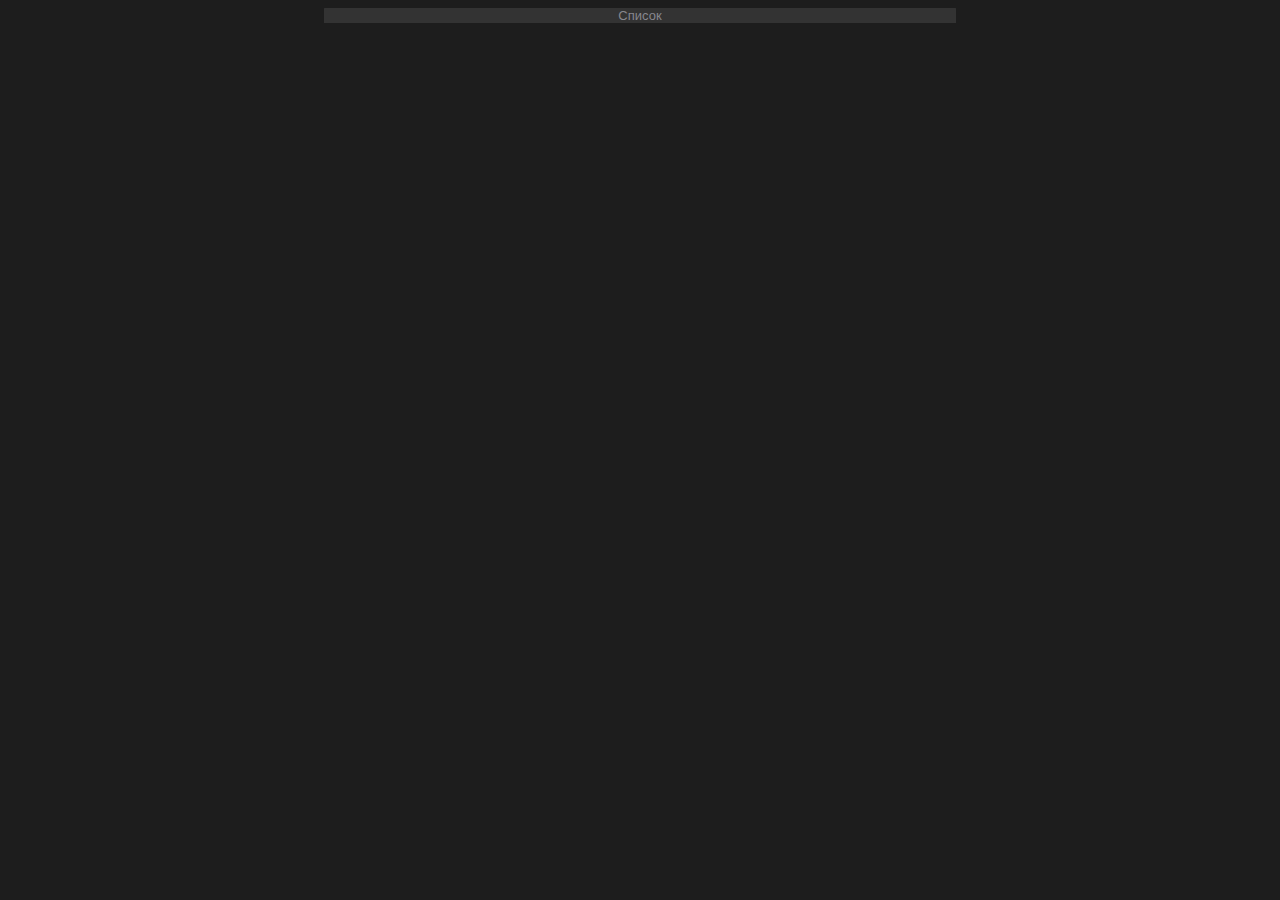
<file: test/index.html>
<!DOCTYPE html>
<html>
<head>
    <meta charset="utf-8" />
    <meta http-equiv="X-UA-Compatible" content="IE=edge">
    <title>Page Title</title>
    <meta name="viewport" content="width=device-width, initial-scale=1">
    <link rel="stylesheet" type="text/css" media="screen" href="main.css" />
    <script src="jQuery.js"></script>
    <script src="main.js"></script>
</head>
<body>
    <div class="block">Список 
        <div id="org_div1"></div>
        <div id="list"></div>
    </div>
</body>
</html>
</file>
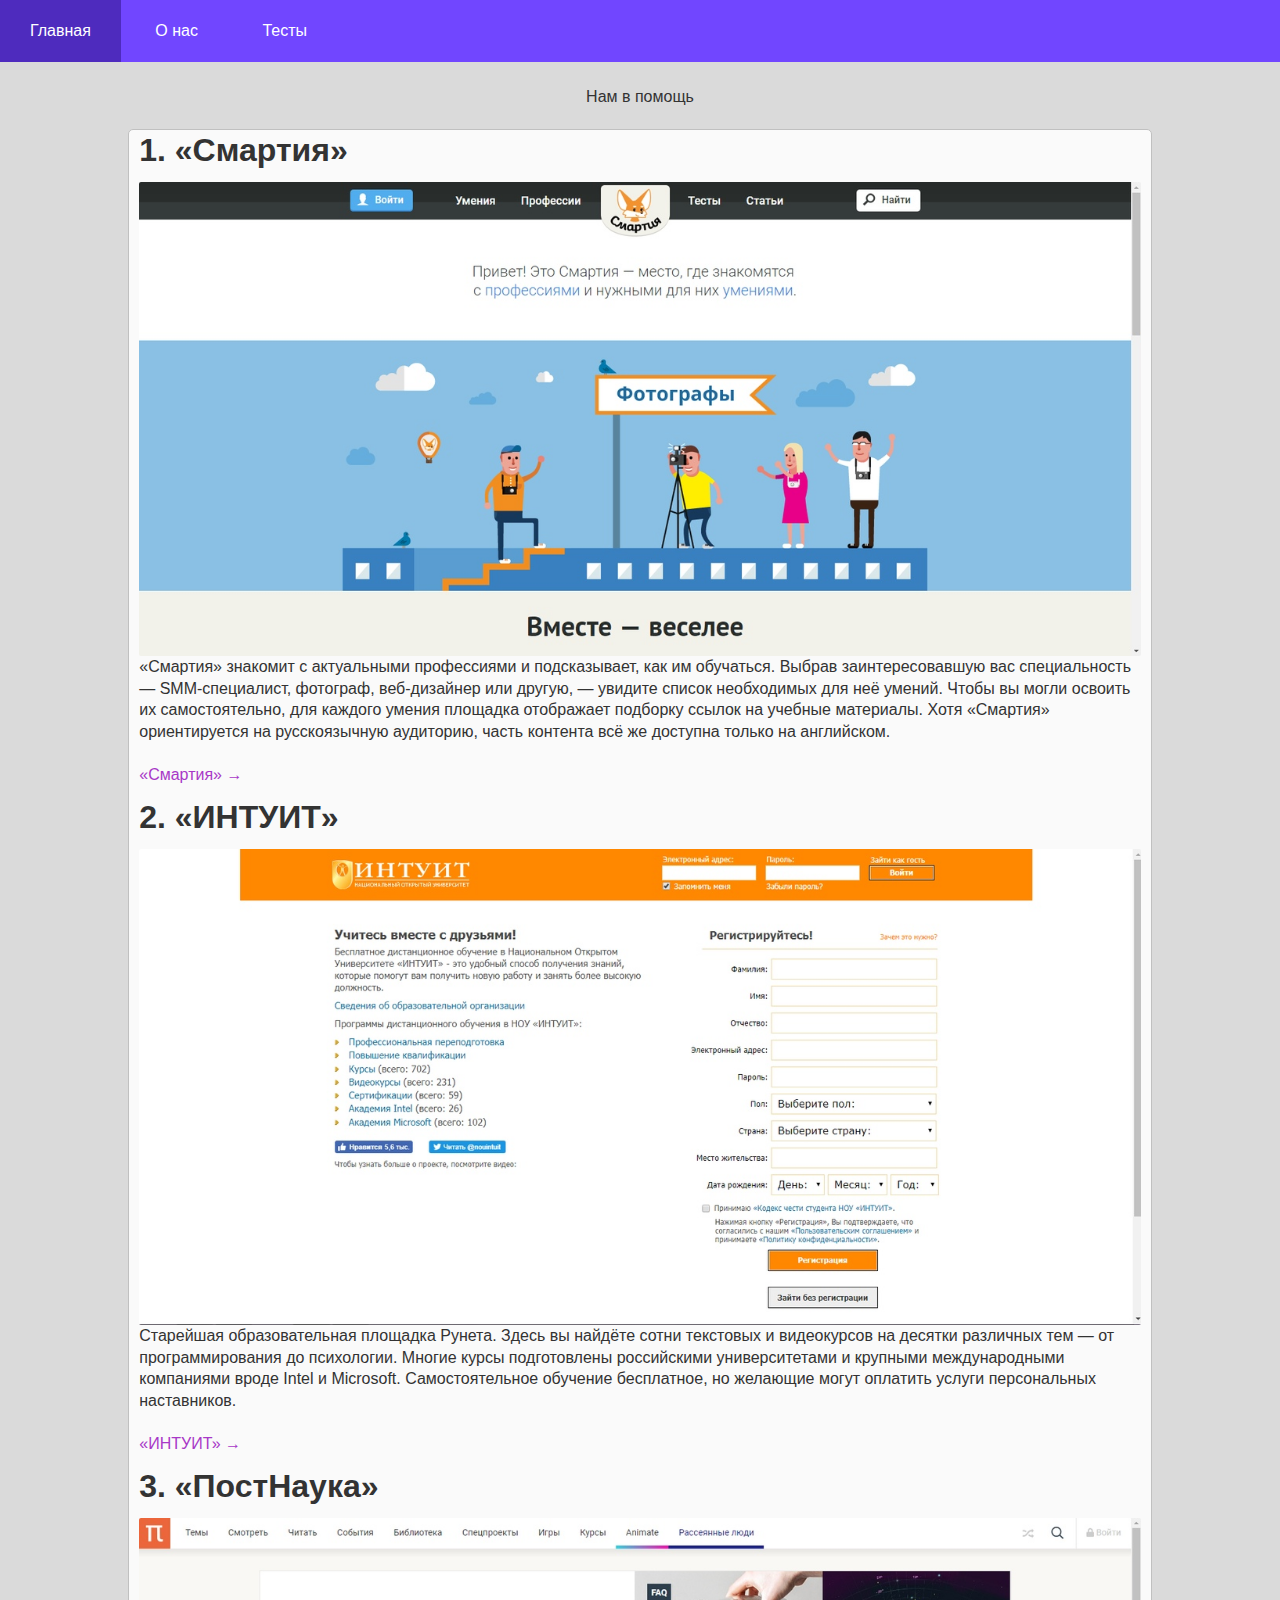
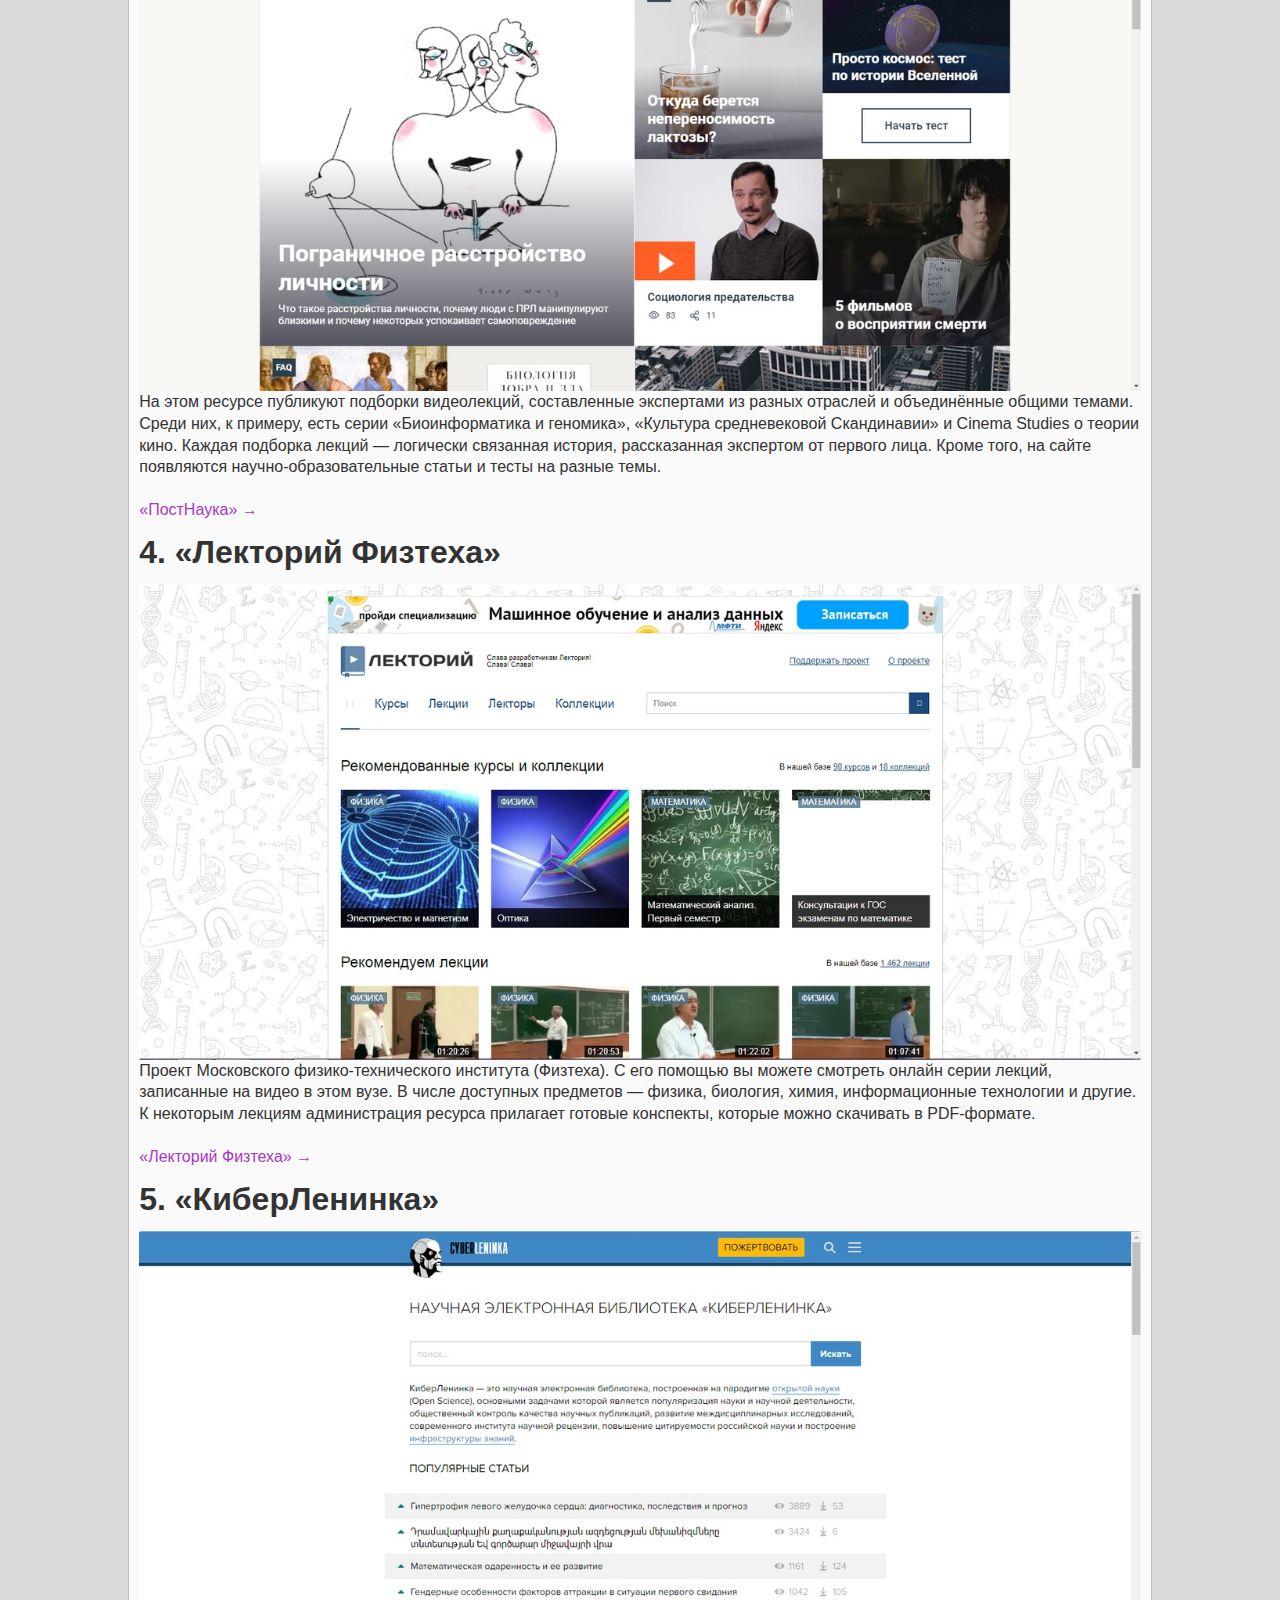
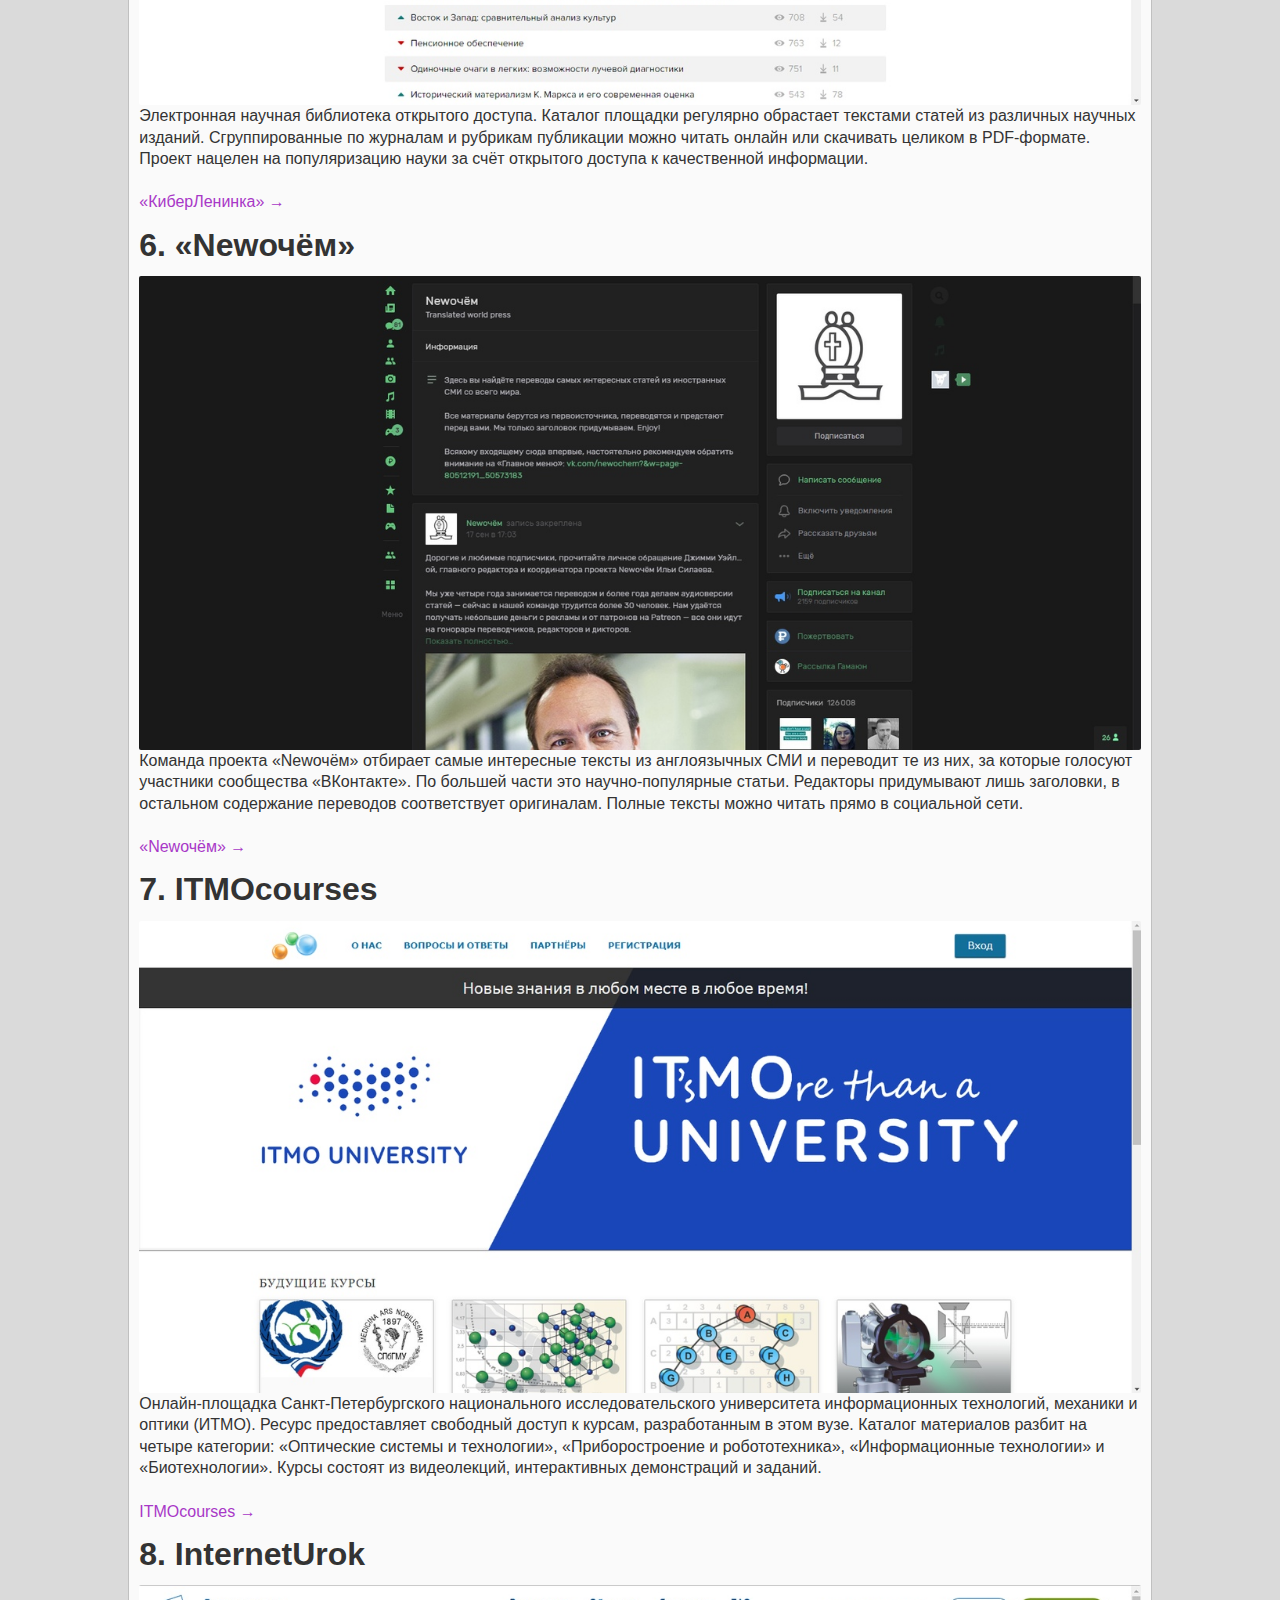
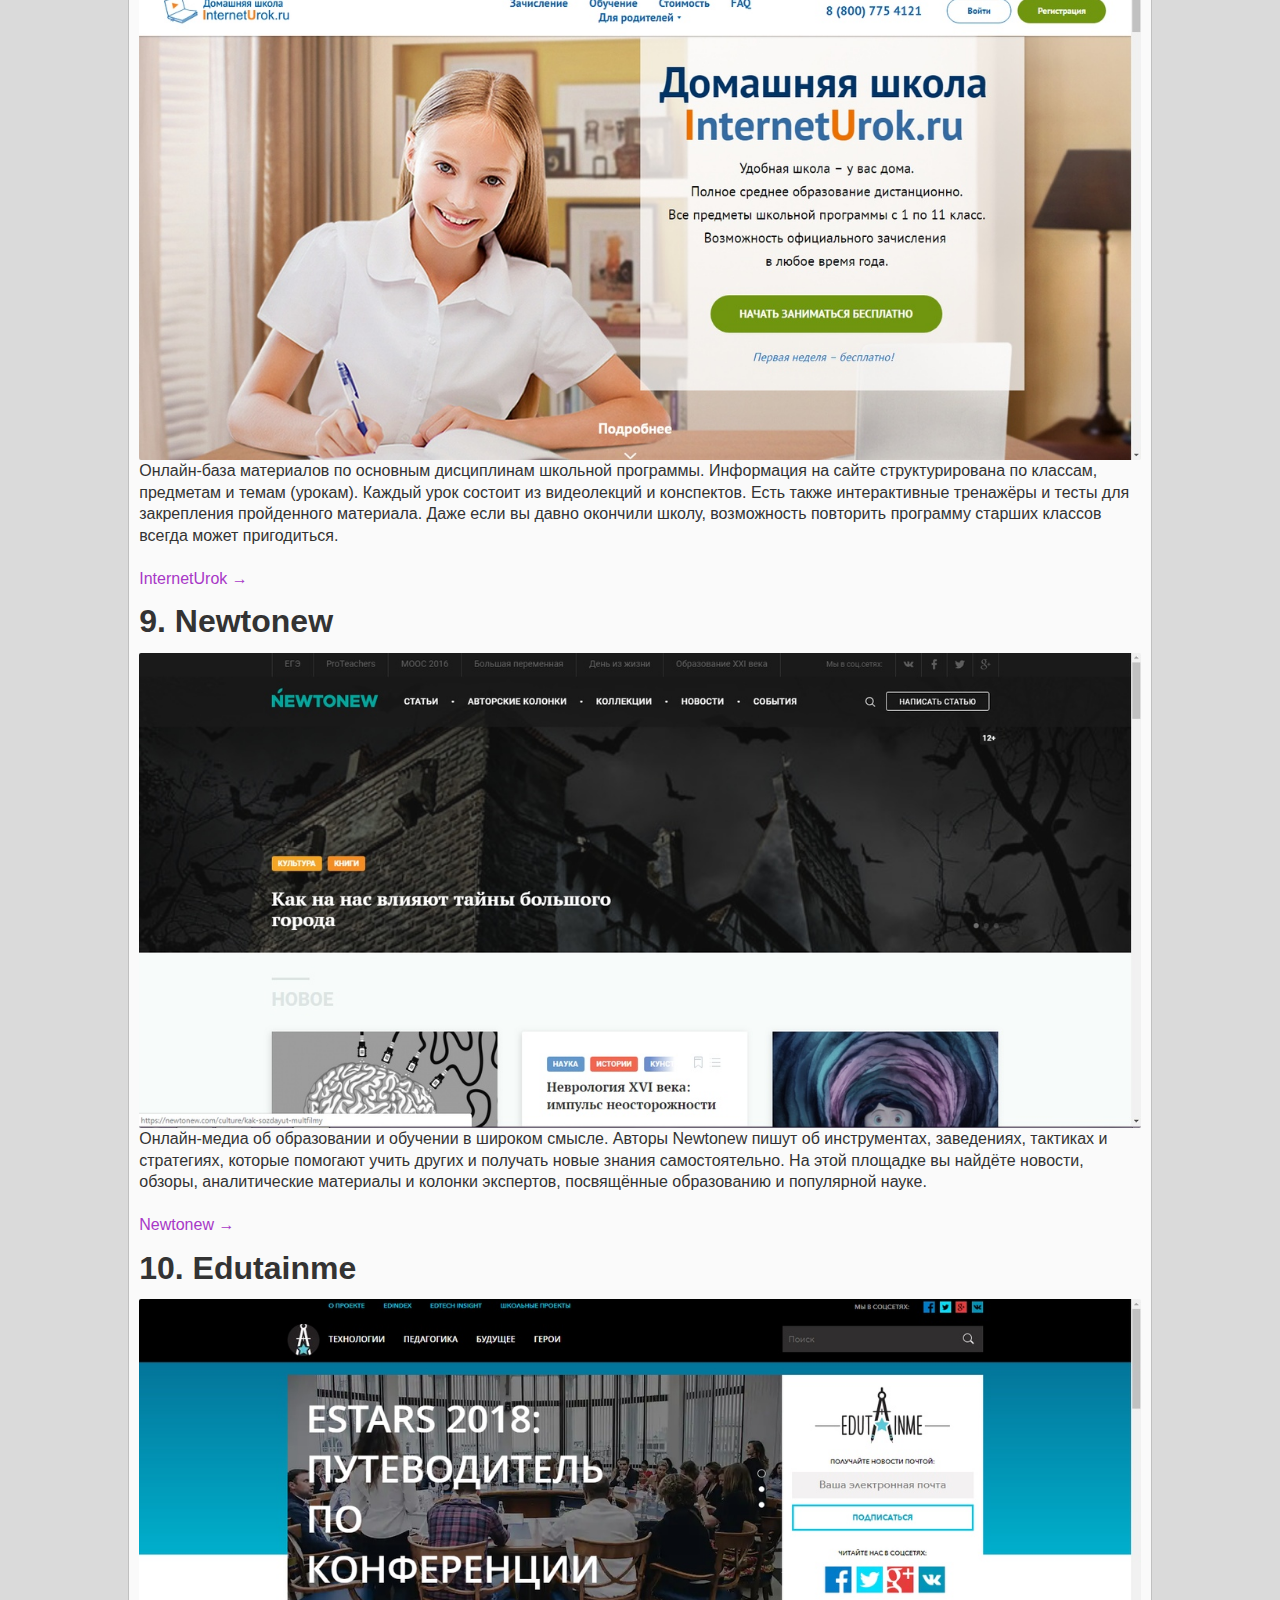
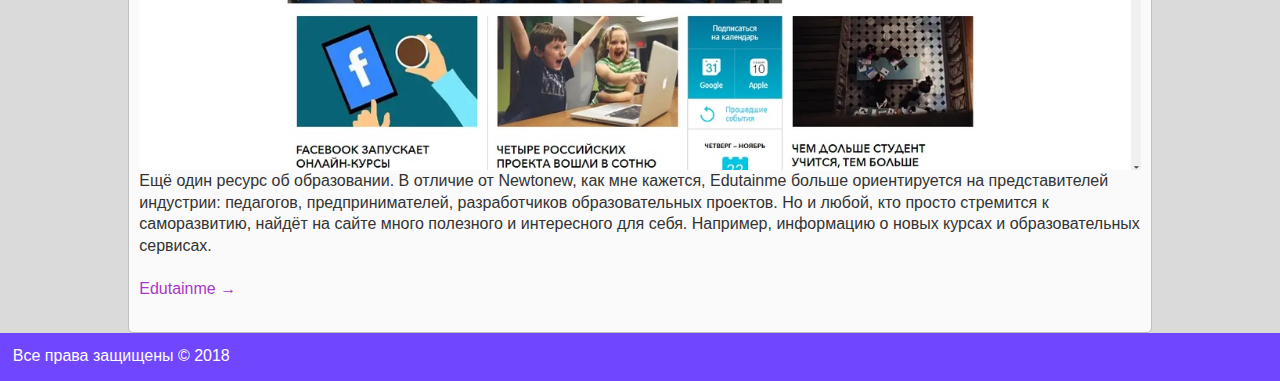
<file: project_1/saits/статьи/sts_3.html>
<!DOCTYPE html>
<html>
<head>
	<title>9  Класс!</title>
	<meta http-equiv="Content-Type" content="text/html; charset=UTF-8" />
	<link rel="stylesheet" type="text/css" href="../../css/style.css" />
	<link rel="stylesheet" type="text/css" href="../../css/style_menu.css" />
	<script src="../../js/menu.js"></script>
	<link href="../../img/icon/icon.png" rel="shortcut icon"/>
</head>
<body>
<div id="page-wrap">
<nav>
	<a href="#" class="menu-trigger">Menu</a>
	<ul>
		<li><a href="../../index.html">Главная</a></li>
		<li><a href="..\другое\info.html">О нас</a></li>
		<li><a href="..\тесты\index.html">Тесты</a></li>
	</ul>
</nav>
<br><br><br>
<div class="clear"><br /></div>

<center>
	<div id="menu">Нам в помощь<hr />
	</div>
</center>

<div id="wrapper">
	<div id="articles">
		<div id="abaut_us">
			<h1>1. «Смартия»</h1>
			<img src="../статьи/media/3/1.jpg" style="width: 100%; height: 100%;" alt="">
			<p>«Смартия» знакомит с актуальными профессиями и подсказывает, как им обучаться. Выбрав заинтересовавшую вас специальность — SMM-специалист, фотограф, веб-дизайнер или другую, — увидите список необходимых для неё умений. Чтобы вы могли освоить их самостоятельно, для каждого умения площадка отображает подборку ссылок на учебные материалы. Хотя «Смартия» ориентируется на русскоязычную аудиторию, часть контента всё же доступна только на английском.</p>
			<br> <a href="https://smartia.me/">«Смартия» →</a>
			<br><br>

			<h1>2. «ИНТУИТ»</h1>
			<img src="../статьи/media/3/2.jpg" style="width: 100%; height: 100%;" alt="">
			<p>Старейшая образовательная площадка Рунета. Здесь вы найдёте сотни текстовых и видеокурсов на десятки различных тем — от программирования до психологии. Многие курсы подготовлены российскими университетами и крупными международными компаниями вроде Intel и Microsoft. Самостоятельное обучение бесплатное, но желающие могут оплатить услуги персональных наставников.</p>
			<br> <a href="https://www.intuit.ru/">«ИНТУИТ» →</a>
			<br><br>

			<h1>3. «ПостНаука»</h1>
			<img src="../статьи/media/3/3.jpg" style="width: 100%; height: 100%;" alt="">
			<p>На этом ресурсе публикуют подборки видеолекций, составленные экспертами из разных отраслей и объединённые общими темами. Среди них, к примеру, есть серии «Биоинформатика и геномика», «Культура средневековой Скандинавии» и Cinema Studies о теории кино. Каждая подборка лекций — логически связанная история, рассказанная экспертом от первого лица. Кроме того, на сайте появляются научно-образовательные статьи и тесты на разные темы.</p>
			<br> <a href="https://postnauka.ru/">«ПостНаука» →</a>
			<br><br>

			<h1>4. «Лекторий Физтеха»</h1>
			<img src="../статьи/media/3/4.jpg" style="width: 100%; height: 100%;" alt="">
			<p>Проект Московского физико-технического института (Физтеха). С его помощью вы можете смотреть онлайн серии лекций, записанные на видео в этом вузе. В числе доступных предметов — физика, биология, химия, информационные технологии и другие. К некоторым лекциям администрация ресурса прилагает готовые конспекты, которые можно скачивать в PDF-формате.</p>
			<br> <a href="http://lectoriy.mipt.ru/">«Лекторий Физтеха» →</a>
			<br><br>

			<h1>5. «КиберЛенинка»</h1>
			<img src="../статьи/media/3/5.jpg" style="width: 100%; height: 100%;" alt="">
			<p>Электронная научная библиотека открытого доступа. Каталог площадки регулярно обрастает текстами статей из различных научных изданий. Сгруппированные по журналам и рубрикам публикации можно читать онлайн или скачивать целиком в PDF-формате. Проект нацелен на популяризацию науки за счёт открытого доступа к качественной информации.</p>
			<br> <a href="https://cyberleninka.ru/">«КиберЛенинка» →</a>
			<br><br>

			<h1>6. «Newочём»</h1>
			<img src="../статьи/media/3/6.jpg" style="width: 100%; height: 100%;" alt="">
			<p>Команда проекта «Newочём» отбирает самые интересные тексты из англоязычных СМИ и переводит те из них, за которые голосуют участники сообщества «ВКонтакте». По большей части это научно-популярные статьи. Редакторы придумывают лишь заголовки, в остальном содержание переводов соответствует оригиналам. Полные тексты можно читать прямо в социальной сети.</p>
			<br> <a href="https://vk.com/newochem">«Newочём» →</a>
			<br><br>

			<h1>7. ITMOcourses</h1>
			<img src="../статьи/media/3/7.jpg" style="width: 100%; height: 100%;" alt="">
			<p>Онлайн-площадка Санкт-Петербургского национального исследовательского университета информационных технологий, механики и оптики (ИТМО). Ресурс предоставляет свободный доступ к курсам, разработанным в этом вузе. Каталог материалов разбит на четыре категории: «Оптические системы и технологии», «Приборостроение и робототехника», «Информационные технологии» и «Биотехнологии». Курсы состоят из видеолекций, интерактивных демонстраций и заданий.</p>
			<br> <a href="https://open.ifmo.ru/">ITMOcourses →</a>
			<br><br>

			<h1>8. InternetUrok</h1>
			<img src="../статьи/media/3/8.jpg" style="width: 100%; height: 100%;" alt="">
			<p>Онлайн-база материалов по основным дисциплинам школьной программы. Информация на сайте структурирована по классам, предметам и темам (урокам). Каждый урок состоит из видеолекций и конспектов. Есть также интерактивные тренажёры и тесты для закрепления пройденного материала. Даже если вы давно окончили школу, возможность повторить программу старших классов всегда может пригодиться.</p>
			<br> <a href="https://home-school.interneturok.ru/?admitad_uid=5c9616283f897d77dd8a8b3b071b4c81">InternetUrok →</a>
			<br><br>

			<h1>9. Newtonew</h1>
			<img src="../статьи/media/3/9.jpg" style="width: 100%; height: 100%;" alt="">
			<p>Онлайн-медиа об образовании и обучении в широком смысле. Авторы Newtonew пишут об инструментах, заведениях, тактиках и стратегиях, которые помогают учить других и получать новые знания самостоятельно. На этой площадке вы найдёте новости, обзоры, аналитические материалы и колонки экспертов, посвящённые образованию и популярной науке.</p>
			<br> <a href="https://newtonew.com/">Newtonew →</a>
			<br><br>

			<h1>10. Edutainme</h1>
			<img src="../статьи/media/3/10.jpg" style="width: 100%; height: 100%;" alt="">
			<p>Ещё один ресурс об образовании. В отличие от Newtonew, как мне кажется, Edutainme больше ориентируется на представителей индустрии: педагогов, предпринимателей, разработчиков образовательных проектов. Но и любой, кто просто стремится к саморазвитию, найдёт на сайте много полезного и интересного для себя. Например, информацию о новых курсах и образовательных сервисах.</p>
			<br> <a href="http://www.edutainme.ru/">Edutainme →</a>
			<br><br>
		</div>
	</div>
	<div class="clear">
	</div>
</div>
</div>

<footer>
<span class="left">Все права защищены &copy; 2018</span>
</footer>
</body>
</html>
</file>
<file: test/main.css>
body {
    background-color: rgb(29, 29, 29);
    font-size: 13px;
    font-family: 'Gill Sans', 'Gill Sans MT', Calibri, 'Trebuchet MS', sans-serif;
}
a{
    text-decoration: none;
    color: rgb(144, 115, 179);
}
.block {
    margin-left: auto;
    margin-right: auto;
    width: 50%;
    text-align: center;
    background-color: rgb(51, 51, 51);
    border-radius: 0.5px;
    color: rgb(135, 135, 142);
}
#testvk {
    border: 1px solid tomato;
    margin: 0 0 15px 0;
    padding: 15px;
}
.first_last_name {
    font-size: 15px;
}
.online_off {
color: rgb(219, 78, 78);
}
.online_on {
    color: rgb(83, 219, 78);
}
</file>
<file: project_1/css/style.css>
@charset "utf-8";
* {
	margin: 0;
	padding: 0;
	outline: none;
}
@font-face {
font-family: 'MyWebFont';
src: url('../fonts/11618.ttf');
/*src: url('../fonts/11618.ttf');*/
font-weight: normal;
font-style: normal;
}
html {
	height: 100%;
}
body {
	width: 100%;
	height: 100%;
	color: #333;
	background: #dadada;
	font-size: 1em;
	font-family: "Segoe UI", sans-serif;
	line-height: 135%;
}
a {
	color: #a838c7;
	text-decoration: none;
	-moz-transition: all.6s ease;
	-webkit-transition: all.6s ease;
	-ms-transition: all.6s ease;
}

a:hover {
	color: #e25959;
	text-decoration: none;
	-moz-transition: all.6s ease;
	-webkit-transition: all.6s ease;
	-ms-transition: all.6s ease;
}

a:active {color:#56bdb9; }

img {
	max-width: 100%;
	height: auto;
	width: auto/9;
}

header, footer {
	position: relative;
	width: 98%;
	background-color:rgb(113, 70, 255);
	float: left;
}

footer {
	color:rgb(255, 255, 255);
	padding: 1%;
	padding-bottom: 2%;
	height: auto;
}

footer img {
	width: 20%;
	float: left;
	margin-right:5px; 
}

#logo{
	font-size: 3em;
	font-family:"MyWebFont";
	color: rgb(165, 31, 31);
}

.contact {
font-size: 1.5em;
font-family: Comic Sans Ms, sans-serif;
margin-left: 20px;
}

input[type=text].field {
	border-radius: 5px;
	border: 2px solid silver;
	padding: 5px;
	margin-left: 20px;
}

.ggaa {
	text-align: center;
}

input[type=text].field:focus {
	border: 2px solid #a838c7;
}

.right {float: right}
.left {float: left}
.clear { clear:both}

#page-wrap:after {
	content: "";
	display: block;
}

footer, #page-wrap:after {
	height: 10px;
}

#page-wrap {
	min-height: 95%;
	margin-bottom: -10px;
}
hr {
	display: block;
	border: 0;
	height: 1px;
}

#wrapper {
	float: left;
	width: 100%;
	margin-top: 20px;
}

#wrapper #articles {
	float: left;
	width: 80%;
	margin-left: 10%;
}

#wrapper #articles article {
	float: left;
	border: 1px solid silver;
	box-sizing: border-box;
	border-radius: 5px;
	background-color: #fafafa;
	min-height: 400px;
}

@media(min-width: 900px) {
#wrapper #articles article {
	width: 31.33333%;
	margin-right: 2%;
}}

@media(max-width: 899px) and (min-width: 700px) {
#wrapper #articles article {
	width: 80%;
	margin-left: 10px;
	margin-bottom: 10px;
}}

@media(max-width: 699px) {
#wrapper #articles article {
	width: 100%;
	margin-bottom: 10px;
}}

#wrapper #articles article img {
	width: 100%;
	height: 250px;
	border-radius: 5px 5px 0px 0px;
	border-bottom: 1px solid silver;
	margin-bottom: 10px;
	-webkit-filter: blur(2px);
	-moz-filter: blur(2px);
	  -o-filter: blur(2px);
	 -ms-filter: blur(2px);
		 filter: blur(2px);
		 transition-duration: 0.3s;
}

#wrapper #articles article img:hover {
	-webkit-filter: blur(0px);
	-moz-filter: blur(0px);
	  -o-filter: blur(0px);
	 -ms-filter: blur(0px);
		 filter: blur(0px);
	transition-duration: 0.3s;
}

#wrapper #articles article h2 {
	width: 90%;
	margin-left: 2.5%;
	font-weight: normal;
	font-size: 1.7em;
	color: #4a4a4a;
}

#wrapper #articles article p {
	width: 80%;
	margin-left: 10%;
	color: #6c6873;
}
#main_soc_block {
	width: 100%;
	padding: 2% 0;
	border-bottom: 2px solid silver;
	border-top: 2px solid silver;
	margin: 20px 0;
	float: left;
	background: url(../img/backgroaaa.jpg) repeat-x center;
	height: 200px;
}

#main_soc_block_in {
	height: 100px;
	padding: 1%;
	height: 200px;
	text-align: center;
	background-color: #6161619e;
	border-radius: 7px;
	border-radius: 1px solid silver;
	width: 500px;
	max-width: 98%;
	box-sizing: border-box;
}

#main_soc_block_in a {
	float: left;
	padding: 5px 10px;
	background-color: #000000d4;
	border-radius: 5px;
	color: #fff;
	margin-left: 35%;
	margin-top: 20px;
}

#abaut_us {
	width: 100%;
	float: left;
	background-color: #fafafa;
	border-radius: 5px;
	border: 1px solid silver;
	box-sizing: border-box;
	padding: 1%;
}
#abaut_us img {
    display: block;
    margin-left: auto;
	margin-right: auto;
	margin-top: 20px;
	border-radius: 2px 2px 2px 2px;
}
.contentvk{
	width: 50%;
	margin-left: 25%;
	margin-top: 1%;
	float: left;
	background-color: #fafafa;
	border-radius: 2px;
	border: 1px solid #eceae7;
	box-sizing: border-box;
	padding: 1%;
}
.contentvk p {
	text-align: center;
	font-size: 20px;
	margin-top: 3px;
}
.contentvk p1 {
	text-align: center;
	font-size: 15px;
}
.contentvk pe {
	font-size: 13px;
	color: #939393;
}
.contentvk img {
	margin-top: 1%;
	width: 120%;
	height: 350px;
	border-radius: 2px 2px 2px 2px;
	border-bottom: 1px solid #eceae7
}
.contentvk p2 {
	border-right: 2px solid #333;
	border-left: 2px solid #333;
	border-top: 2px solid 333;
	border-bottom: 2px solid #333;
	border-radius: 2px 2px 2px 2px;
	background-color: #333;
	color: rgb(0, 238, 255);
	text-align: center;
	font-size: 11px;
}
.like {

	margin-left: 25%;
		text-align:center; 
		padding:11px 43px; 
		-webkit-border-radius:4px;
		-moz-border-radius:4px; 
		border-radius: 4px;
		border: #939393; 
		color:#E5FFFF; 
		background:#939393; 
}

#slider1 {
	width: 100%;
	margin: 50px auto;
	box-sizing: border-box;
	margin-top: -20px;
}

#polosa1 {
	width: 100%;
	position: relative;
	box-sizing: border-box;
	margin-top: -20px;
}
#polosa1 img {
	float: left;
	box-sizing: border-box;
}

#polosa1::after {
	content: "";
	display: block;
	clear: both;
	box-sizing: border-box;
}
.feed_color {
	color: #b700ffd4;
	padding: 10px;
}
.feedList1 {
	color: #2c2c2cd4;
	font-size: 30px;
}
.avtar{
	margin-top: -100%;
	position: relative;
}
.blur {
	-webkit-filter: blur(3px);
	-moz-filter: blur(3px);
	  -o-filter: blur(3px);
	 -ms-filter: blur(3px);
		 filter: blur(3px);
		 transition-duration: 2s;
}
.txtet {
	position: relative;
	color: #ffffff;
	font-size: 3em;
	float: center;
	transition-duration: 0.4s;
	display: block;
	clear: both;
	box-sizing: border-box;
	text-align: center;
}

.txtet:hover {
	font-size: 3.8em;
	transition-duration: 0.6s;
}
.txtet_1 {
	position: relative;
	top: -200px;
}
/* Позиционируем блок с контентом */
.dialog-content{
    position: relative;
    overflow: hidden;
    overflow-y: auto;
    padding: 0 10 0 10;
    margin:40px auto 0px auto;
    min-width:150px;
    max-width:600px;
    min-height: 150px;
    max-height: 600px;
    padding-bottom: 10px;
    background-color: #dadada;
	border-radius: 0 0 5 5;
	border-radius: 5px;
	border: 2px solid rgb(163, 163, 163);
	padding: 5px;
	margin-left: 20px;
	font-size: 1.2em;
}
/* Позиционируем верхний бар */
.dialog-title{
    margin: 0 -10 0 -10;
    text-align: center;
    position: relative;
    vertical-align: middle;
    height: 30px;
    background-color: rgb(113, 70, 255);
    color: #fff;
}

.dialog-title_1 {
	text-align: center;
    position: relative;
	margin: 0 -10 0 -10;
    background-color: rgb(113, 70, 255);
	color: #fff;
    vertical-align: middle;
    height: 30px;
}

/* Делаем кнопку закрытия окна */
.close-dialog{
    position: absolute;
    right: 0;
    top: 0;
    text-align: center;
    color: #fff;
    background-color: rgb(96, 53, 238);
    height: 30px;
    width: 30px;
    border:0;
	text-decoration: none;
}

.close-dialog:before{
    font-family: Arial;
    color: rgba(255, 255, 255, 0.9);
    content: "x";
    font-size: 20px;
    text-shadow: 0 -1px rgba(0, 0, 0, 0.5);
outline: none;
}
/* Кнопка открытия окна */
.button_asd {
	position: relative;
    overflow: hidden;
    overflow-y: auto;
  text-align: center;
  position: relative;
  width: 50%;
  margin-left: 1%;
  margin-right: 1%;
  padding-left: 8%;
  padding-right: 8%;
  padding-top: 1%;
  padding-bottom: 1%;
  font-size: 22px;
  color: white;
  text-shadow: 0 1px 2px rgba(0, 0, 0, 0.25);
  background: rgb(118, 80, 241);
  border: 0;
  border-bottom: 2px solid rgb(113, 70, 255);
  cursor: pointer;
  -webkit-box-shadow: inset 0 -3px rgb(113, 70, 255);
  box-shadow: inset 0 -3px rgb(113, 70, 255);
    outline: none;
}
.button:active {
  top: 1px;
  outline: none;
  -webkit-box-shadow: none;
  box-shadow: none;
}
.imfass {
width: 500px;
float: right; /* Выравнивание по правому краю */
margin: 0 0 5px 5px; /* Отступы вокруг фотографии */
}
.asdasdASDas {
background-color: #ffffff;
	border-radius: 0 0 5 5;
	border-radius: 5px;
	border: 2px solid rgb(163, 163, 163);
}
</file>
<file: project_1/css/style_menu.css>
nav {
  position: relative;
  width: 100%;
  background-color:rgb(113, 70, 255);
  position: fixed;
  z-index: 1;
}

nav ul li {
  display:inline-block;  
}
li a:hover{
  color: rgb(255, 255, 255);
}
nav a {
  color:rgb(255, 255, 255);
  display:block;
  text-decoration: none;
  padding:20px 30px;
  }

nav a:hover {
  background: rgb(78, 43, 190);
}

.menu-trigger {
  display:none;
  color:rgb(255, 255, 255);
}

@media screen and (max-width:500px) {
  .menu-trigger {
    display:block;
  }
  nav ul li {
    display:block;
    border-top:1px rgb(255, 255, 255) solid;    
  }
  nav ul {
    display:none;
  }
}
</file>
